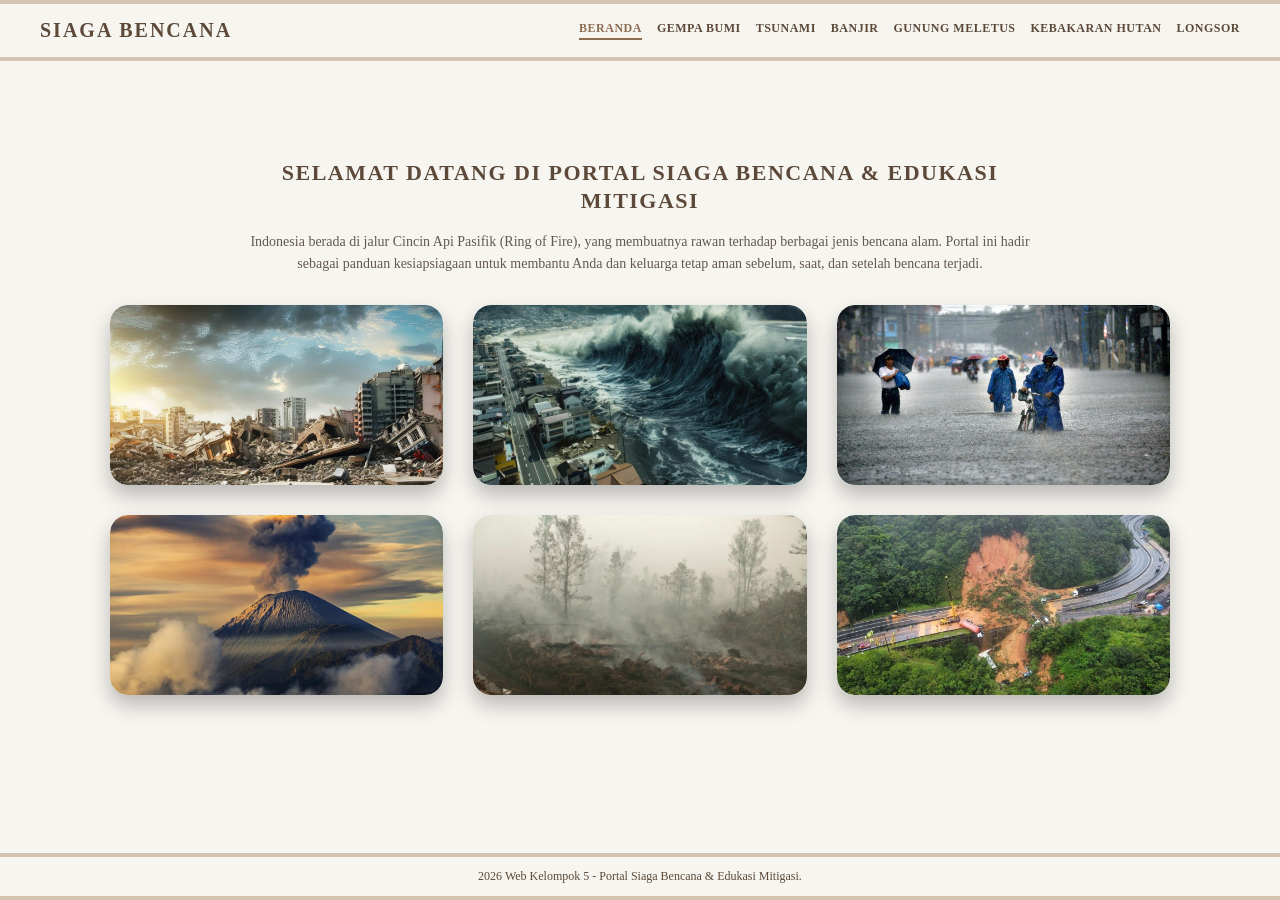
<file: index.html>
<!DOCTYPE html>
<html lang="id">
<head>
    <meta charset="UTF-8">
    <meta name="viewport" content="width=device-width, initial-scale=1.0">
    <title>Beranda - SIAGA BENCANA</title>
    <!-- Urutan stylesheet harus style1.css dulu, lalu responsif.css -->
    <link rel="stylesheet" href="css/style1.css">
    <link rel="stylesheet" href="css/responsif.css">
</head>
<body class="home-page">

    <!-- Header & Navigasi -->
    <header class="navbar">
        <div class="logo">
            <h1>SIAGA BENCANA</h1>
        </div>
        <!-- Tombol Hamburger untuk Layar HP/Tablet -->
        <button class="menu-toggle" aria-label="Buka Menu" onclick="toggleMenu()">&#9776;</button>
        
        <!-- Menu Navigasi (Wajib ada id="navMenu") -->
        <nav class="nav-links" id="navMenu">
            <a href="index.html" class="active">BERANDA</a>
            <a href="pages/gempa.html">GEMPA BUMI</a>
            <a href="pages/tsunami.html">TSUNAMI</a>
            <a href="pages/banjir.html">BANJIR</a>
            <a href="pages/gunung-meletus.html">GUNUNG MELETUS</a>
            <a href="pages/kebakaran.html">KEBAKARAN HUTAN</a>
            <a href="pages/longsor.html">LONGSOR</a>
        </nav>
    </header>

    <!-- Konten Utama Beranda -->
    <main class="home-container">
        <section class="hero-text">
            <h2>SELAMAT DATANG DI PORTAL SIAGA BENCANA & EDUKASI MITIGASI</h2>
            <p>Indonesia berada di jalur Cincin Api Pasifik (Ring of Fire), yang membuatnya rawan terhadap berbagai jenis bencana alam. Portal ini hadir sebagai panduan kesiapsiagaan untuk membantu Anda dan keluarga tetap aman sebelum, saat, dan setelah bencana terjadi.</p>
        </section>

        <!-- 6 Kartu Bencana -->
        <section class="disaster-grid">
            <div class="card">
                <a href="pages/gempa.html"><img src="Foto/bg gempa bumi.jpg" alt="Gempa Bumi"></a>
            </div>
            <div class="card">
                <a href="pages/tsunami.html"><img src="Foto/bg tsunami.jpg" alt="Tsunami"></a>
            </div>
            <div class="card">
                <a href="pages/banjir.html"><img src="Foto/bg banjir.jpg" alt="Banjir"></a>
            </div>
            <div class="card">
                <a href="pages/gunung-meletus.html"><img src="Foto/bg gunung meletus.jpg" alt="Gunung Meletus"></a>
            </div>
            <div class="card">
                <a href="pages/kebakaran.html"><img src="Foto/bg kebakaran hutan.jpg" alt="Kebakaran Hutan"></a>
            </div>
            <div class="card">
                <a href="pages/longsor.html"><img src="Foto/bg longsor.jpg" alt="Longsor"></a>
            </div>
        </section>
    </main>

    <!-- Footer Beranda -->
    <footer>
        <p>2026 Web Kelompok 5 - Portal Siaga Bencana & Edukasi Mitigasi.</p>
    </footer>

    <!-- Script JavaScript Hamburger Menu -->
    <script>
        function toggleMenu() {
            document.getElementById('navMenu').classList.toggle('show');
        }
    </script>
</body>
</html>
</file>
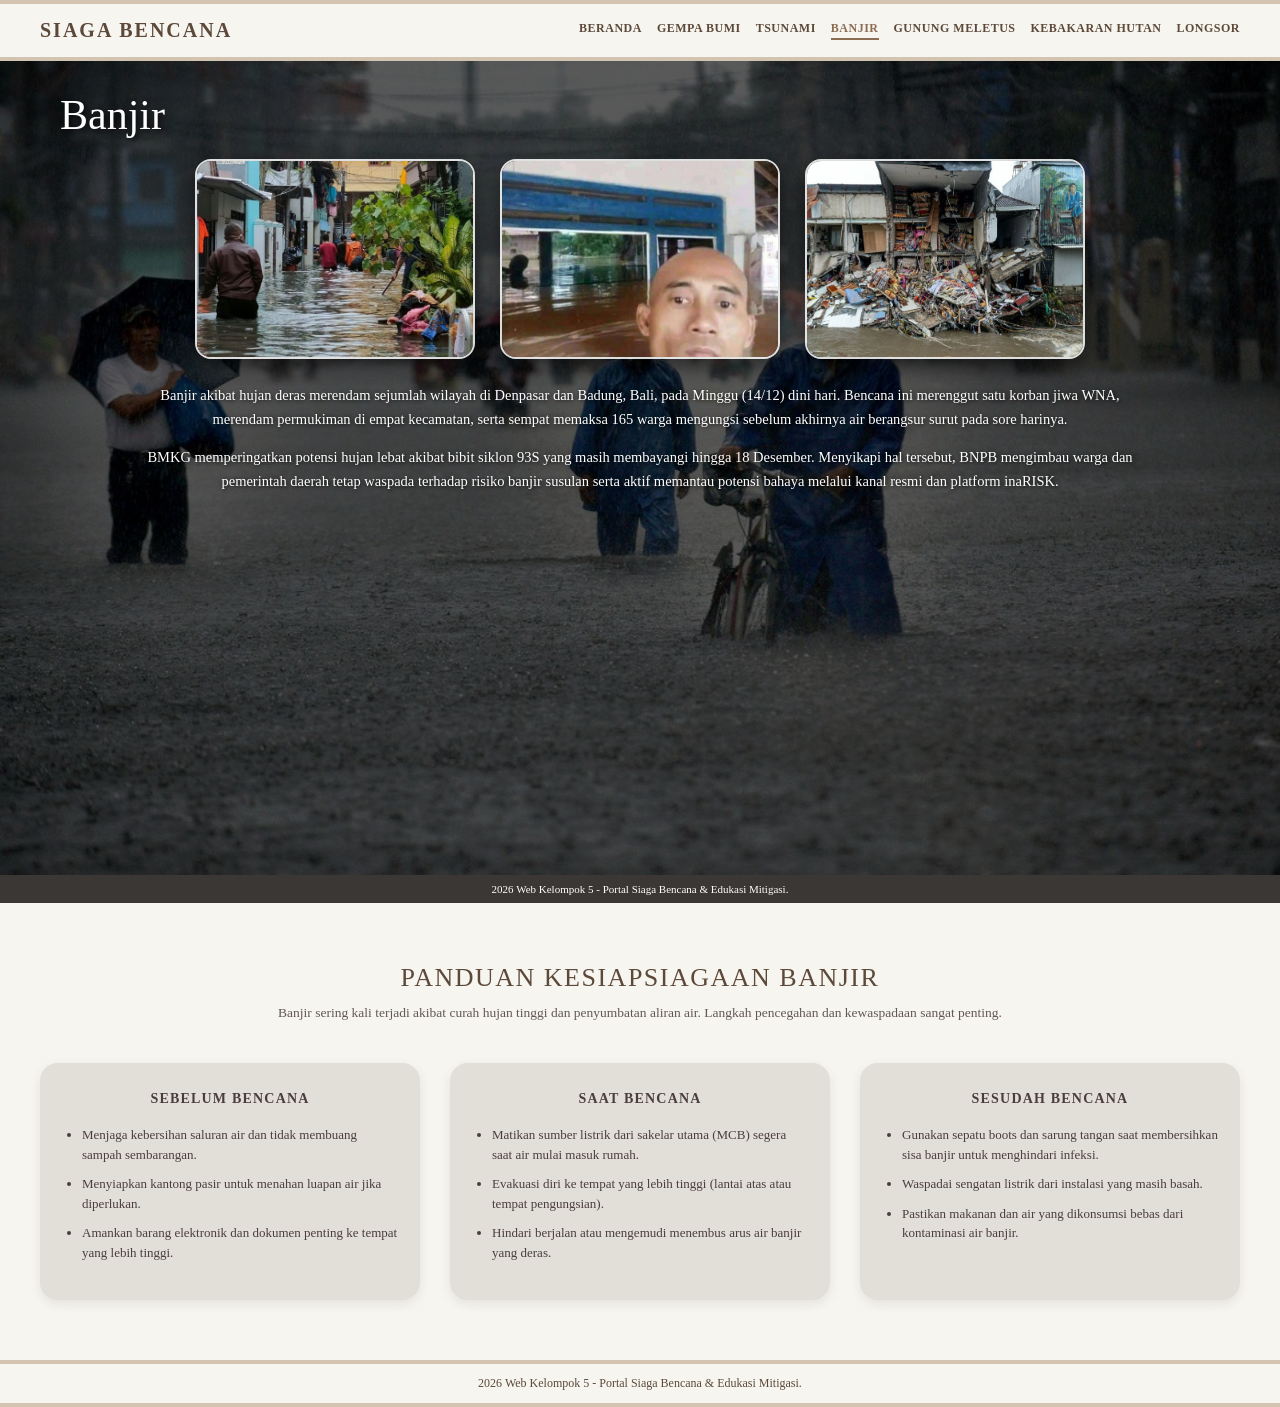
<file: pages/banjir.html>
<!DOCTYPE html>
<html lang="id">
<head>
    <meta charset="UTF-8">
    <meta name="viewport" content="width=device-width, initial-scale=1.0">
    <title>Banjir - SIAGA BENCANA</title>
    <link rel="stylesheet" href="../css/style1.css">
    <link rel="stylesheet" href="../css/responsif.css">
</head>
<body class="detail-page">

    <header class="navbar">
        <div class="logo">
            <h1>SIAGA BENCANA</h1>
        </div>
        <button class="menu-toggle" aria-label="Buka Menu" onclick="toggleMenu()">&#9776;</button>
        <nav class="nav-links" id="navMenu">
            <a href="../index.html">BERANDA</a>
            <a href="gempa.html">GEMPA BUMI</a>
            <a href="tsunami.html">TSUNAMI</a>
            <a href="banjir.html" class="active">BANJIR</a>
            <a href="gunung-meletus.html">GUNUNG MELETUS</a>
            <a href="kebakaran.html">KEBAKARAN HUTAN</a>
            <a href="longsor.html">LONGSOR</a>
        </nav>
    </header>

    <main>
        <!-- LAYAR 1: Hero Section (Background bg banjir.jpg) -->
        <section class="hero-section bg-banjir-hero">
            <div class="hero-content-wrapper">
                <h2 class="hero-title">Banjir</h2>

                <!-- Layout 3 Foto Berjejer di Atas -->
                <div class="triple-images-row">
                    <img src="../Foto/banjir 1.jpg" alt="Banjir 1">
                    <img src="../Foto/banjir 2.jpg" alt="Banjir 2">
                    <img src="../Foto/banjir 3.jpg" alt="Banjir 3">
                </div>

                <!-- Teks Artikel di Tengah Bawah -->
                <div class="article-text-center">
                    <p>Banjir akibat hujan deras merendam sejumlah wilayah di Denpasar dan Badung, Bali, pada Minggu (14/12) dini hari. Bencana ini merenggut satu korban jiwa WNA, merendam permukiman di empat kecamatan, serta sempat memaksa 165 warga mengungsi sebelum akhirnya air berangsur surut pada sore harinya.</p>
                    <p>BMKG memperingatkan potensi hujan lebat akibat bibit siklon 93S yang masih membayangi hingga 18 Desember. Menyikapi hal tersebut, BNPB mengimbau warga dan pemerintah daerah tetap waspada terhadap risiko banjir susulan serta aktif memantau potensi bahaya melalui kanal resmi dan platform inaRISK.</p>
                </div>
            </div>

            <div class="divider-bar">
                <p>2026 Web Kelompok 5 - Portal Siaga Bencana & Edukasi Mitigasi.</p>
            </div>
        </section>

        <!-- LAYAR 2: Panduan Mitigasi -->
        <section class="mitigation-section">
            <div class="container">
                <h2 class="section-title">PANDUAN KESIAPSIAGAAN BANJIR</h2>
                <p class="section-subtitle">Banjir sering kali terjadi akibat curah hujan tinggi dan penyumbatan aliran air. Langkah pencegahan dan kewaspadaan sangat penting.</p>

                <div class="mitigation-cards">
                    <article class="mitigation-card">
                        <h3>SEBELUM BENCANA</h3>
                        <ul>
                            <li>Menjaga kebersihan saluran air dan tidak membuang sampah sembarangan.</li>
                            <li>Menyiapkan kantong pasir untuk menahan luapan air jika diperlukan.</li>
                            <li>Amankan barang elektronik dan dokumen penting ke tempat yang lebih tinggi.</li>
                        </ul>
                    </article>
                    <article class="mitigation-card">
                        <h3>SAAT BENCANA</h3>
                        <ul>
                            <li>Matikan sumber listrik dari sakelar utama (MCB) segera saat air mulai masuk rumah.</li>
                            <li>Evakuasi diri ke tempat yang lebih tinggi (lantai atas atau tempat pengungsian).</li>
                            <li>Hindari berjalan atau mengemudi menembus arus air banjir yang deras.</li>
                        </ul>
                    </article>
                    <article class="mitigation-card">
                        <h3>SESUDAH BENCANA</h3>
                        <ul>
                            <li>Gunakan sepatu boots dan sarung tangan saat membersihkan sisa banjir untuk menghindari infeksi.</li>
                            <li>Waspadai sengatan listrik dari instalasi yang masih basah.</li>
                            <li>Pastikan makanan dan air yang dikonsumsi bebas dari kontaminasi air banjir.</li>
                        </ul>
                    </article>
                </div>
            </div>
        </section>
    </main>

    <footer>
        <p>2026 Web Kelompok 5 - Portal Siaga Bencana & Edukasi Mitigasi.</p>
    </footer>

    <script>
        function toggleMenu() {
            document.getElementById('navMenu').classList.toggle('show');
        }
    </script>
</body>
</html>
</file>
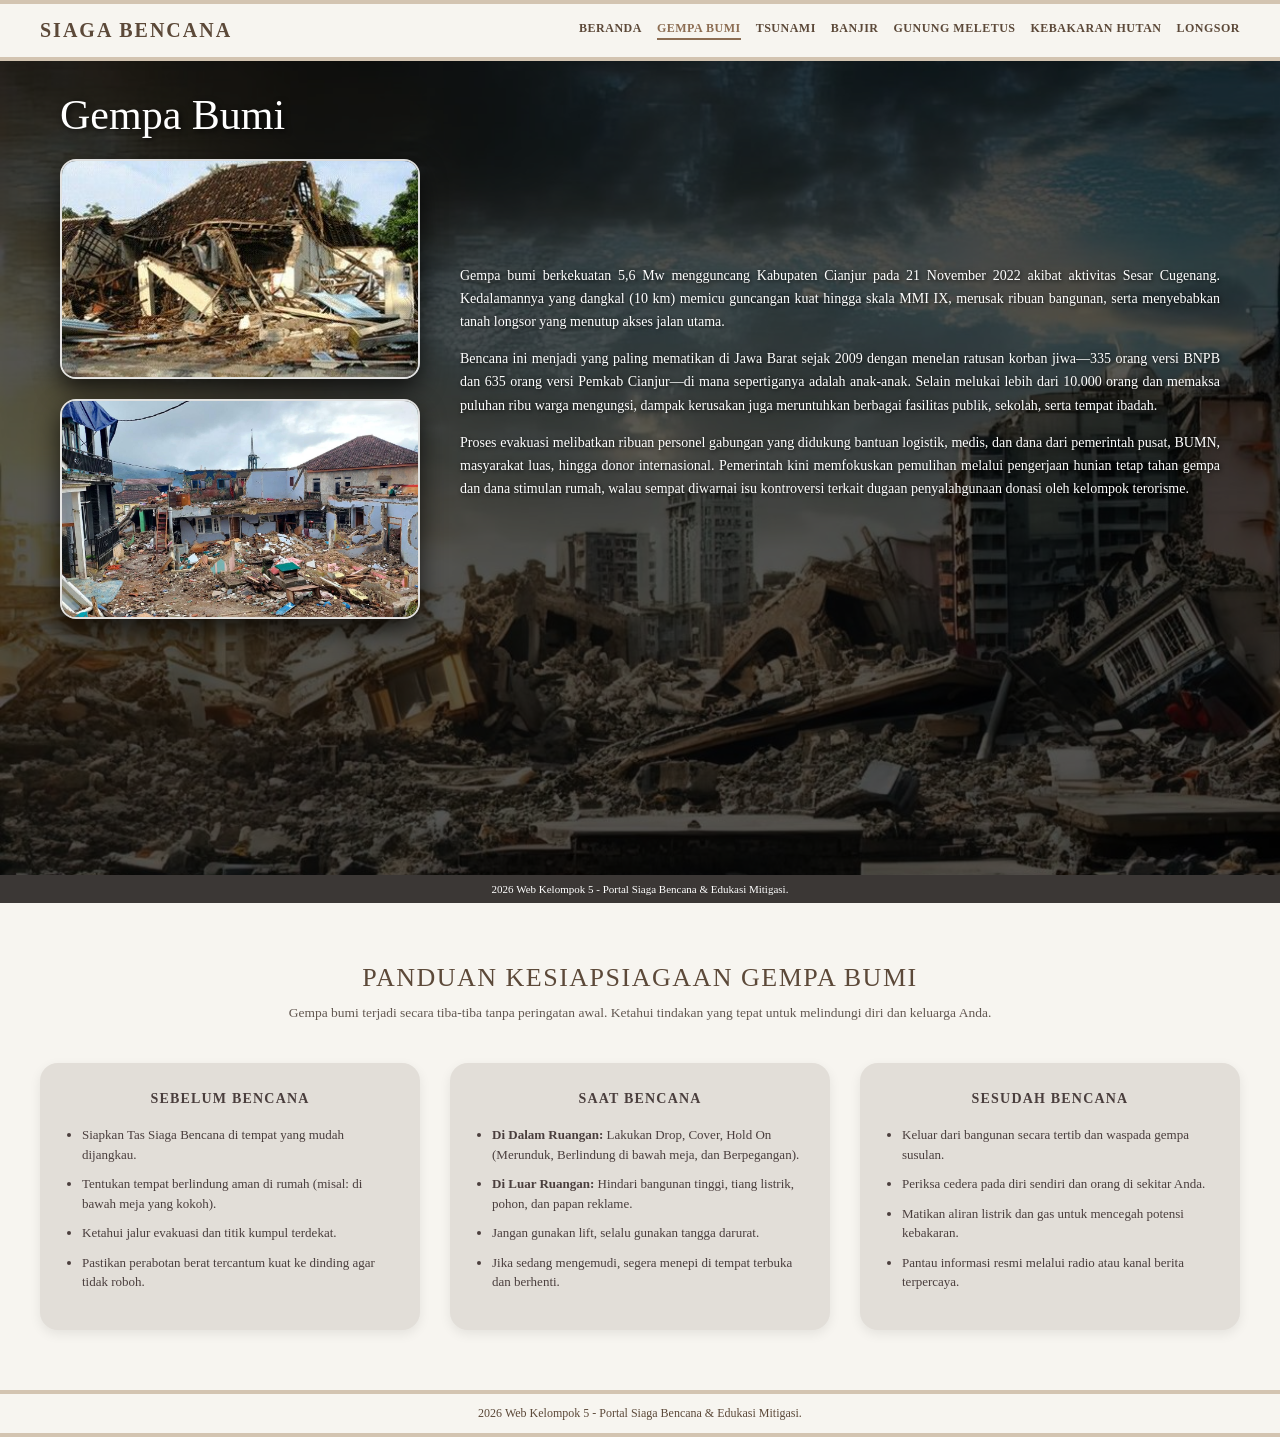
<file: pages/gempa.html>
<!DOCTYPE html>
<html lang="id">
<head>
    <meta charset="UTF-8">
    <meta name="viewport" content="width=device-width, initial-scale=1.0">
    <title>Gempa Bumi - SIAGA BENCANA</title>
    <link rel="stylesheet" href="../css/style1.css">
    <link rel="stylesheet" href="../css/responsif.css">
</head>
<body class="detail-page">

    <!-- Header & Navbar -->
    <header class="navbar">
        <div class="logo">
            <h1>SIAGA BENCANA</h1>
        </div>
        <button class="menu-toggle" aria-label="Buka Menu" onclick="toggleMenu()">&#9776;</button>
        <nav class="nav-links" id="navMenu">
            <a href="../index.html">BERANDA</a>
            <a href="gempa.html" class="active">GEMPA BUMI</a>
            <a href="tsunami.html">TSUNAMI</a>
            <a href="banjir.html">BANJIR</a>
            <a href="gunung-meletus.html">GUNUNG MELETUS</a>
            <a href="kebakaran.html">KEBAKARAN HUTAN</a>
            <a href="longsor.html">LONGSOR</a>
        </nav>
    </header>

    <main>
        <!-- LAYAR 1: Background Utama (Gambar 1: bg gempa bumi.jpg) -->
        <section class="hero-section bg-gempa-hero">
            <div class="hero-content-wrapper">
                
                <!-- Judul Halaman -->
                <h2 class="hero-title">Gempa Bumi</h2>

                <!-- Layout Konten (Foto Kiri + Teks Kanan) -->
                <div class="hero-grid">
                    
                    <!-- Foto Di Dalam Background (Gambar 2: gempa 1.jpg & Gambar 3: gempa 2.jpg) -->
                    <div class="side-images">
                        <img src="../Foto/gempa 1.jpg" alt="Gempa Cianjur 1">
                        <img src="../Foto/gempa 2.jpg" alt="Gempa Cianjur 2">
                    </div>

                    <!-- Teks Artikel Studi Kasus -->
                    <div class="article-text">
                        <p>Gempa bumi berkekuatan 5,6 Mw mengguncang Kabupaten Cianjur pada 21 November 2022 akibat aktivitas Sesar Cugenang. Kedalamannya yang dangkal (10 km) memicu guncangan kuat hingga skala MMI IX, merusak ribuan bangunan, serta menyebabkan tanah longsor yang menutup akses jalan utama.</p>
                        <p>Bencana ini menjadi yang paling mematikan di Jawa Barat sejak 2009 dengan menelan ratusan korban jiwa—335 orang versi BNPB dan 635 orang versi Pemkab Cianjur—di mana sepertiganya adalah anak-anak. Selain melukai lebih dari 10.000 orang dan memaksa puluhan ribu warga mengungsi, dampak kerusakan juga meruntuhkan berbagai fasilitas publik, sekolah, serta tempat ibadah.</p>
                        <p>Proses evakuasi melibatkan ribuan personel gabungan yang didukung bantuan logistik, medis, dan dana dari pemerintah pusat, BUMN, masyarakat luas, hingga donor internasional. Pemerintah kini memfokuskan pemulihan melalui pengerjaan hunian tetap tahan gempa dan dana stimulan rumah, walau sempat diwarnai isu kontroversi terkait dugaan penyalahgunaan donasi oleh kelompok terorisme.</p>
                    </div>

                </div>
            </div>

            <!-- Footer Bar Gelap Pemisah Layar 1 dan Layar 2 -->
            <div class="divider-bar">
                <p>2026 Web Kelompok 5 - Portal Siaga Bencana & Edukasi Mitigasi.</p>
            </div>
        </section>

        <!-- LAYAR 2: Panduan Mitigasi (Muncul Saat Di-scroll ke Bawah) -->
        <section class="mitigation-section">
            <div class="container">
                <h2 class="section-title">PANDUAN KESIAPSIAGAAN GEMPA BUMI</h2>
                <p class="section-subtitle">Gempa bumi terjadi secara tiba-tiba tanpa peringatan awal. Ketahui tindakan yang tepat untuk melindungi diri dan keluarga Anda.</p>
                
                <div class="mitigation-cards">
                    <article class="mitigation-card">
                        <h3>SEBELUM BENCANA</h3>
                        <ul>
                            <li>Siapkan Tas Siaga Bencana di tempat yang mudah dijangkau.</li>
                            <li>Tentukan tempat berlindung aman di rumah (misal: di bawah meja yang kokoh).</li>
                            <li>Ketahui jalur evakuasi dan titik kumpul terdekat.</li>
                            <li>Pastikan perabotan berat tercantum kuat ke dinding agar tidak roboh.</li>
                        </ul>
                    </article>

                    <article class="mitigation-card">
                        <h3>SAAT BENCANA</h3>
                        <ul>
                            <li><strong>Di Dalam Ruangan:</strong> Lakukan Drop, Cover, Hold On (Merunduk, Berlindung di bawah meja, dan Berpegangan).</li>
                            <li><strong>Di Luar Ruangan:</strong> Hindari bangunan tinggi, tiang listrik, pohon, dan papan reklame.</li>
                            <li>Jangan gunakan lift, selalu gunakan tangga darurat.</li>
                            <li>Jika sedang mengemudi, segera menepi di tempat terbuka dan berhenti.</li>
                        </ul>
                    </article>

                    <article class="mitigation-card">
                        <h3>SESUDAH BENCANA</h3>
                        <ul>
                            <li>Keluar dari bangunan secara tertib dan waspada gempa susulan.</li>
                            <li>Periksa cedera pada diri sendiri dan orang di sekitar Anda.</li>
                            <li>Matikan aliran listrik dan gas untuk mencegah potensi kebakaran.</li>
                            <li>Pantau informasi resmi melalui radio atau kanal berita terpercaya.</li>
                        </ul>
                    </article>
                </div>
            </div>
        </section>
    </main>

    <!-- Footer Utama -->
    <footer>
        <p>2026 Web Kelompok 5 - Portal Siaga Bencana & Edukasi Mitigasi.</p>
    </footer>

    <script>
        function toggleMenu() {
            document.getElementById('navMenu').classList.toggle('show');
        }
    </script>
</body>
</html>
</file>
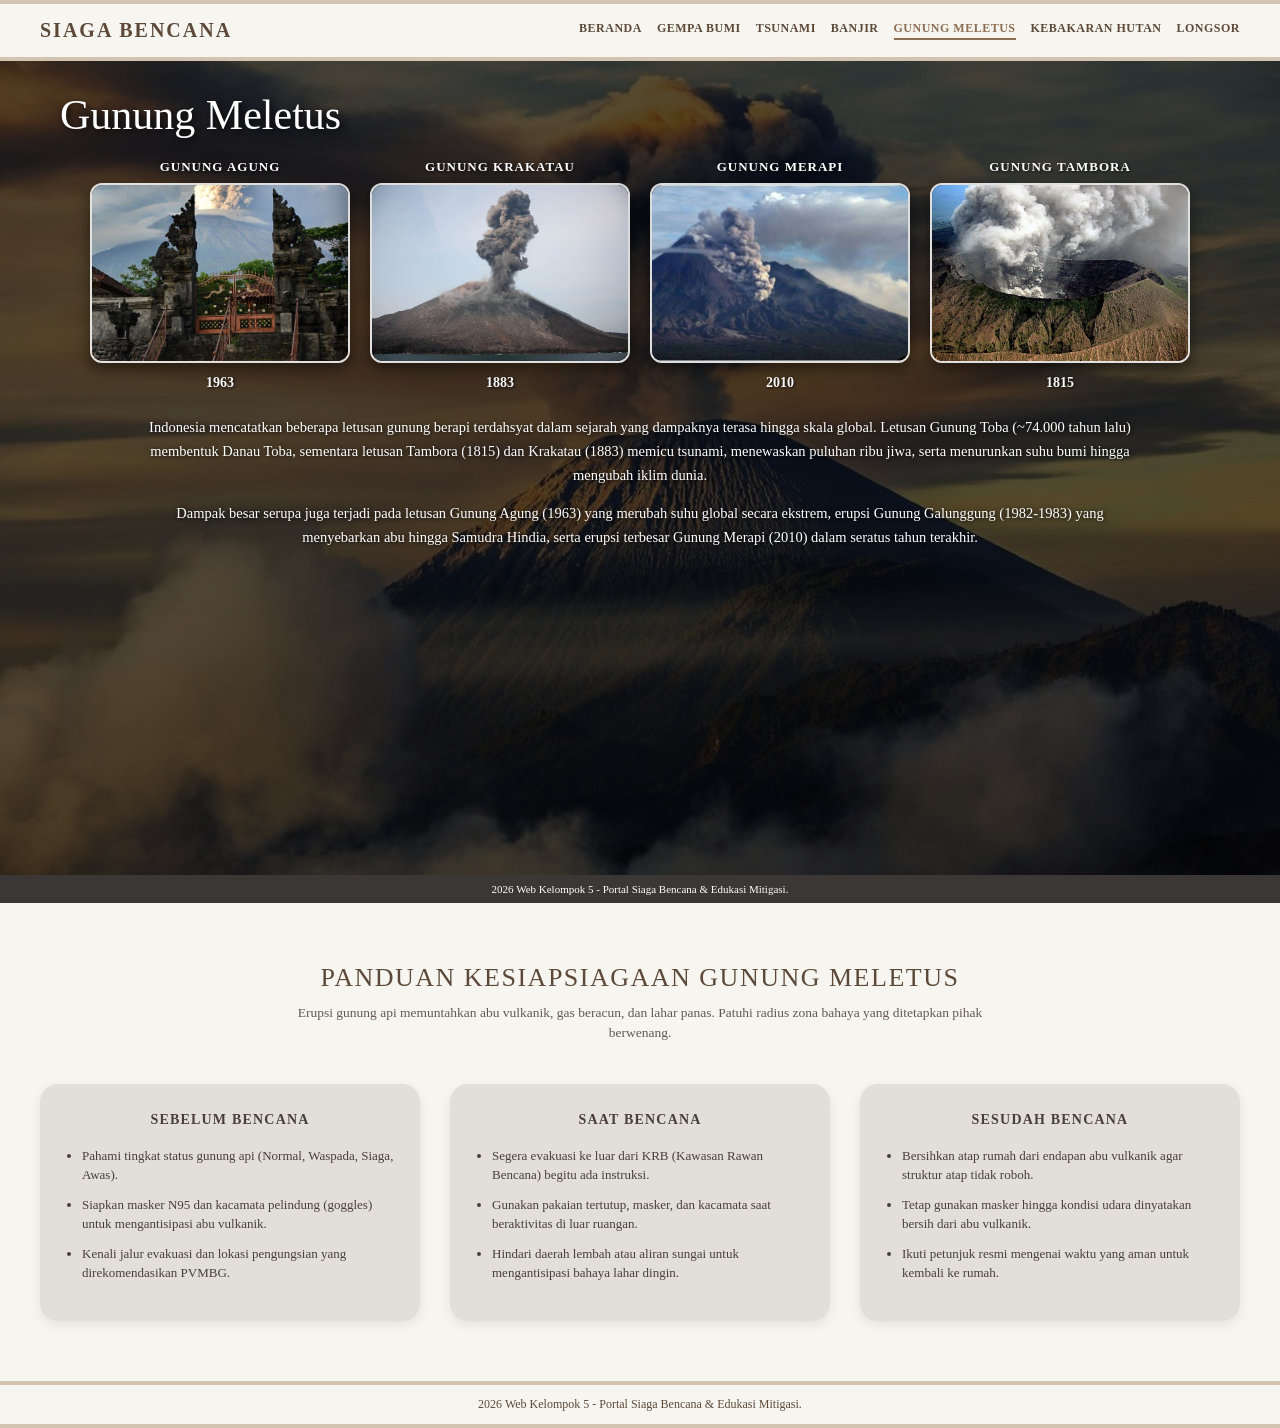
<file: pages/gunung-meletus.html>
<!DOCTYPE html>
<html lang="id">
<head>
    <meta charset="UTF-8">
    <meta name="viewport" content="width=device-width, initial-scale=1.0">
    <title>Gunung Meletus - SIAGA BENCANA</title>
    <link rel="stylesheet" href="../css/style1.css">
    <link rel="stylesheet" href="../css/responsif.css">
</head>
<body class="detail-page">

    <header class="navbar">
        <div class="logo">
            <h1>SIAGA BENCANA</h1>
        </div>
        <button class="menu-toggle" aria-label="Buka Menu" onclick="toggleMenu()">&#9776;</button>
        <nav class="nav-links" id="navMenu">
            <a href="../index.html">BERANDA</a>
            <a href="gempa.html">GEMPA BUMI</a>
            <a href="tsunami.html">TSUNAMI</a>
            <a href="banjir.html">BANJIR</a>
            <a href="gunung-meletus.html" class="active">GUNUNG MELETUS</a>
            <a href="kebakaran.html">KEBAKARAN HUTAN</a>
            <a href="longsor.html">LONGSOR</a>
        </nav>
    </header>

    <main>
        <!-- LAYAR 1: Hero Section (Background bg gunung meletus.jpg) -->
        <section class="hero-section bg-gunung-hero">
            <div class="hero-content-wrapper">
                <h2 class="hero-title">Gunung Meletus</h2>

                <!-- Grid 4 Gunung Berapi -->
                <div class="volcano-grid">
                    <div class="volcano-item">
                        <h4>GUNUNG AGUNG</h4>
                        <img src="../Foto/gunung agung.jpg" alt="Gunung Agung">
                        <span>1963</span>
                    </div>
                    <div class="volcano-item">
                        <h4>GUNUNG KRAKATAU</h4>
                        <img src="../Foto/gunung krakatau.jpg" alt="Gunung Krakatau">
                        <span>1883</span>
                    </div>
                    <div class="volcano-item">
                        <h4>GUNUNG MERAPI</h4>
                        <img src="../Foto/gunung merapi.jpg" alt="Gunung Merapi">
                        <span>2010</span>
                    </div>
                    <div class="volcano-item">
                        <h4>GUNUNG TAMBORA</h4>
                        <img src="../Foto/gunung tambora.jpg" alt="Gunung Tambora">
                        <span>1815</span>
                    </div>
                </div>

                <!-- Teks Artikel di Bawah Grid -->
                <div class="article-text-center">
                    <p>Indonesia mencatatkan beberapa letusan gunung berapi terdahsyat dalam sejarah yang dampaknya terasa hingga skala global. Letusan Gunung Toba (~74.000 tahun lalu) membentuk Danau Toba, sementara letusan Tambora (1815) dan Krakatau (1883) memicu tsunami, menewaskan puluhan ribu jiwa, serta menurunkan suhu bumi hingga mengubah iklim dunia.</p>
                    <p>Dampak besar serupa juga terjadi pada letusan Gunung Agung (1963) yang merubah suhu global secara ekstrem, erupsi Gunung Galunggung (1982-1983) yang menyebarkan abu hingga Samudra Hindia, serta erupsi terbesar Gunung Merapi (2010) dalam seratus tahun terakhir.</p>
                </div>
            </div>

            <div class="divider-bar">
                <p>2026 Web Kelompok 5 - Portal Siaga Bencana & Edukasi Mitigasi.</p>
            </div>
        </section>

        <!-- LAYAR 2: Panduan Mitigasi -->
        <section class="mitigation-section">
            <div class="container">
                <h2 class="section-title">PANDUAN KESIAPSIAGAAN GUNUNG MELETUS</h2>
                <p class="section-subtitle">Erupsi gunung api memuntahkan abu vulkanik, gas beracun, dan lahar panas. Patuhi radius zona bahaya yang ditetapkan pihak berwenang.</p>

                <div class="mitigation-cards">
                    <article class="mitigation-card">
                        <h3>SEBELUM BENCANA</h3>
                        <ul>
                            <li>Pahami tingkat status gunung api (Normal, Waspada, Siaga, Awas).</li>
                            <li>Siapkan masker N95 dan kacamata pelindung (goggles) untuk mengantisipasi abu vulkanik.</li>
                            <li>Kenali jalur evakuasi dan lokasi pengungsian yang direkomendasikan PVMBG.</li>
                        </ul>
                    </article>
                    <article class="mitigation-card">
                        <h3>SAAT BENCANA</h3>
                        <ul>
                            <li>Segera evakuasi ke luar dari KRB (Kawasan Rawan Bencana) begitu ada instruksi.</li>
                            <li>Gunakan pakaian tertutup, masker, dan kacamata saat beraktivitas di luar ruangan.</li>
                            <li>Hindari daerah lembah atau aliran sungai untuk mengantisipasi bahaya lahar dingin.</li>
                        </ul>
                    </article>
                    <article class="mitigation-card">
                        <h3>SESUDAH BENCANA</h3>
                        <ul>
                            <li>Bersihkan atap rumah dari endapan abu vulkanik agar struktur atap tidak roboh.</li>
                            <li>Tetap gunakan masker hingga kondisi udara dinyatakan bersih dari abu vulkanik.</li>
                            <li>Ikuti petunjuk resmi mengenai waktu yang aman untuk kembali ke rumah.</li>
                        </ul>
                    </article>
                </div>
            </div>
        </section>
    </main>

    <footer>
        <p>2026 Web Kelompok 5 - Portal Siaga Bencana & Edukasi Mitigasi.</p>
    </footer>

    <script>
        function toggleMenu() {
            document.getElementById('navMenu').classList.toggle('show');
        }
    </script>
</body>
</html>
</file>
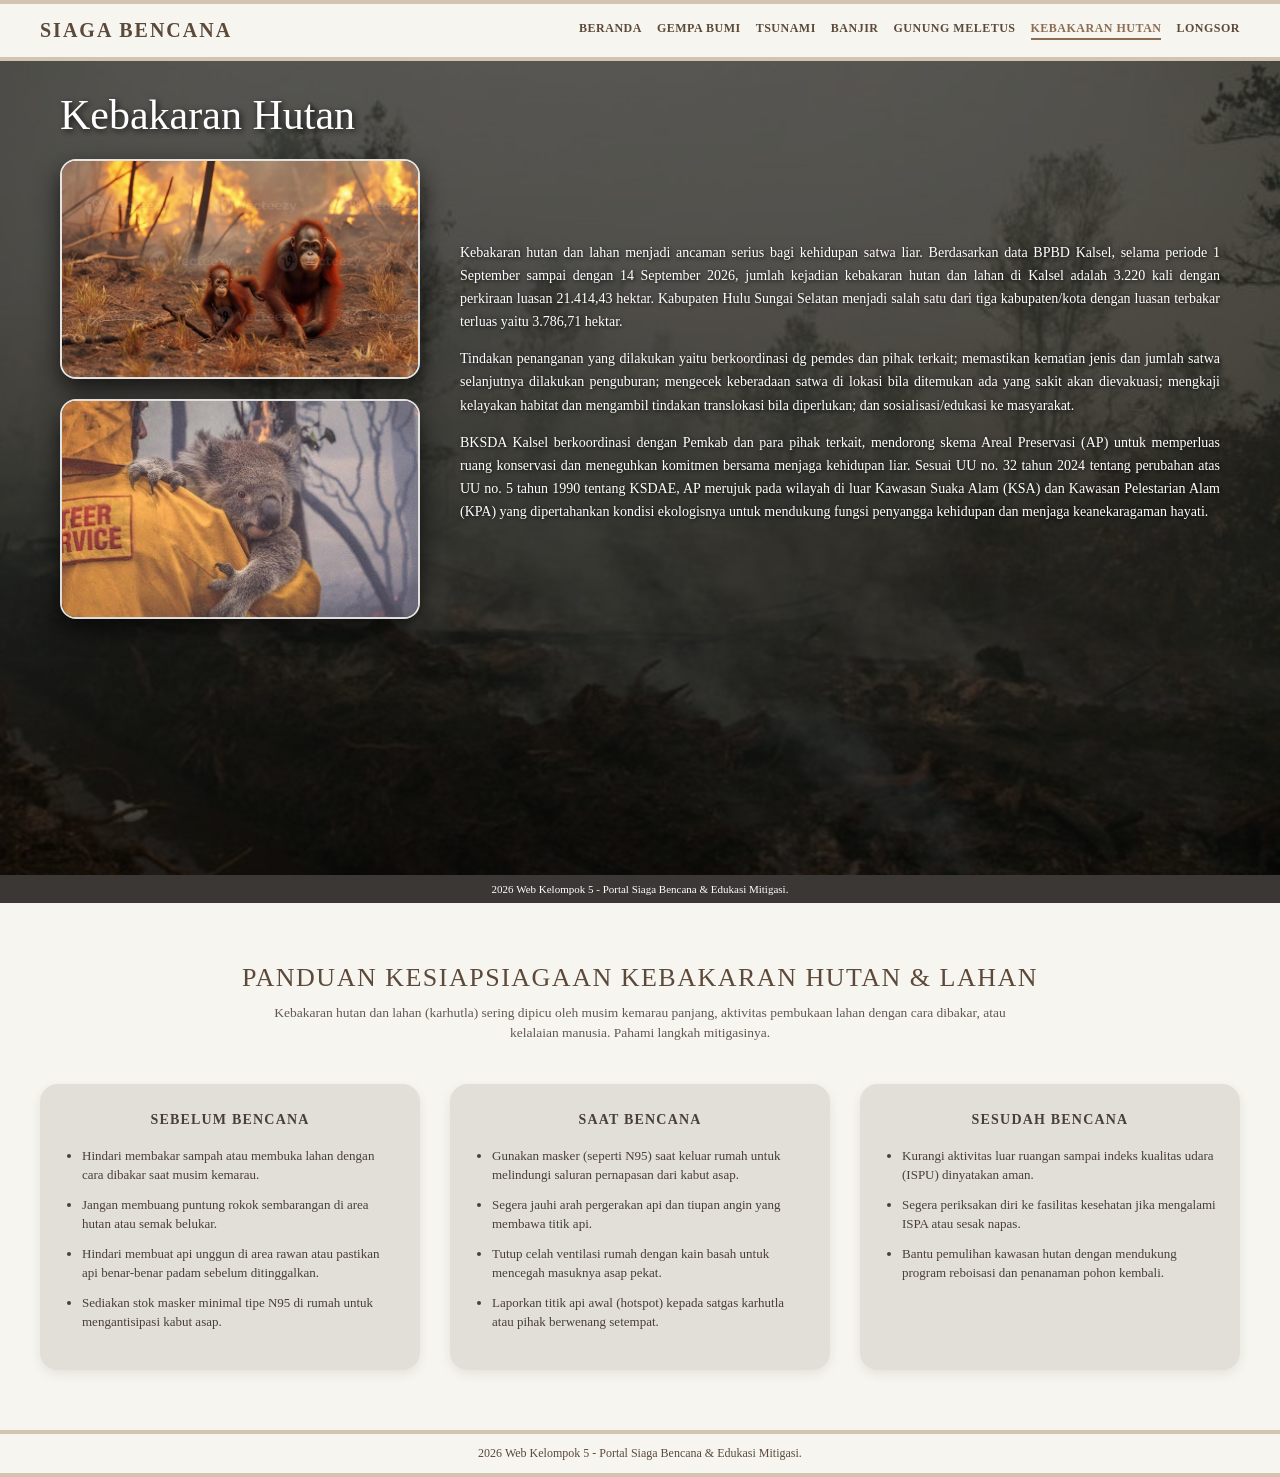
<file: pages/kebakaran.html>
<!DOCTYPE html>
<html lang="id">
<head>
    <meta charset="UTF-8">
    <meta name="viewport" content="width=device-width, initial-scale=1.0">
    <title>Kebakaran Hutan - SIAGA BENCANA</title>
    <link rel="stylesheet" href="../css/style1.css">
    <link rel="stylesheet" href="../css/responsif.css">
</head>
<body class="detail-page">

    <header class="navbar">
        <div class="logo">
            <h1>SIAGA BENCANA</h1>
        </div>
        <button class="menu-toggle" aria-label="Buka Menu" onclick="toggleMenu()">&#9776;</button>
        <nav class="nav-links" id="navMenu">
            <a href="../index.html">BERANDA</a>
            <a href="gempa.html">GEMPA BUMI</a>
            <a href="tsunami.html">TSUNAMI</a>
            <a href="banjir.html">BANJIR</a>
            <a href="gunung-meletus.html">GUNUNG MELETUS</a>
            <a href="kebakaran.html" class="active">KEBAKARAN HUTAN</a>
            <a href="longsor.html">LONGSOR</a>
        </nav>
    </header>

    <main>
        <!-- LAYAR 1: Hero Section (Background bg kebakaran hutan.jpg) -->
        <section class="hero-section bg-kebakaran-hero">
            <div class="hero-content-wrapper">
                <h2 class="hero-title">Kebakaran Hutan</h2>

                <div class="hero-grid">
                    <!-- 2 Foto di Kiri -->
                    <div class="side-images">
                        <img src="../Foto/kebakaran hutan 1.jpg" alt="Kebakaran Hutan Satwa">
                        <img src="../Foto/kebakaran hutan 2.jpg" alt="Petugas Kebakaran Hutan">
                    </div>

                    <!-- Teks Artikel di Kanan -->
                    <div class="article-text">
                        <p>Kebakaran hutan dan lahan menjadi ancaman serius bagi kehidupan satwa liar. Berdasarkan data BPBD Kalsel, selama periode 1 September sampai dengan 14 September 2026, jumlah kejadian kebakaran hutan dan lahan di Kalsel adalah 3.220 kali dengan perkiraan luasan 21.414,43 hektar. Kabupaten Hulu Sungai Selatan menjadi salah satu dari tiga kabupaten/kota dengan luasan terbakar terluas yaitu 3.786,71 hektar.</p>
                        <p>Tindakan penanganan yang dilakukan yaitu berkoordinasi dg pemdes dan pihak terkait; memastikan kematian jenis dan jumlah satwa selanjutnya dilakukan penguburan; mengecek keberadaan satwa di lokasi bila ditemukan ada yang sakit akan dievakuasi; mengkaji kelayakan habitat dan mengambil tindakan translokasi bila diperlukan; dan sosialisasi/edukasi ke masyarakat.</p>
                        <p>BKSDA Kalsel berkoordinasi dengan Pemkab dan para pihak terkait, mendorong skema Areal Preservasi (AP) untuk memperluas ruang konservasi dan meneguhkan komitmen bersama menjaga kehidupan liar. Sesuai UU no. 32 tahun 2024 tentang perubahan atas UU no. 5 tahun 1990 tentang KSDAE, AP merujuk pada wilayah di luar Kawasan Suaka Alam (KSA) dan Kawasan Pelestarian Alam (KPA) yang dipertahankan kondisi ekologisnya untuk mendukung fungsi penyangga kehidupan dan menjaga keanekaragaman hayati.</p>
                    </div>
                </div>
            </div>

            <div class="divider-bar">
                <p>2026 Web Kelompok 5 - Portal Siaga Bencana & Edukasi Mitigasi.</p>
            </div>
        </section>

        <!-- LAYAR 2: Panduan Mitigasi -->
        <section class="mitigation-section">
            <div class="container">
                <h2 class="section-title">PANDUAN KESIAPSIAGAAN KEBAKARAN HUTAN & LAHAN</h2>
                <p class="section-subtitle">Kebakaran hutan dan lahan (karhutla) sering dipicu oleh musim kemarau panjang, aktivitas pembukaan lahan dengan cara dibakar, atau kelalaian manusia. Pahami langkah mitigasinya.</p>

                <div class="mitigation-cards">
                    <article class="mitigation-card">
                        <h3>SEBELUM BENCANA</h3>
                        <ul>
                            <li>Hindari membakar sampah atau membuka lahan dengan cara dibakar saat musim kemarau.</li>
                            <li>Jangan membuang puntung rokok sembarangan di area hutan atau semak belukar.</li>
                            <li>Hindari membuat api unggun di area rawan atau pastikan api benar-benar padam sebelum ditinggalkan.</li>
                            <li>Sediakan stok masker minimal tipe N95 di rumah untuk mengantisipasi kabut asap.</li>
                        </ul>
                    </article>
                    <article class="mitigation-card">
                        <h3>SAAT BENCANA</h3>
                        <ul>
                            <li>Gunakan masker (seperti N95) saat keluar rumah untuk melindungi saluran pernapasan dari kabut asap.</li>
                            <li>Segera jauhi arah pergerakan api dan tiupan angin yang membawa titik api.</li>
                            <li>Tutup celah ventilasi rumah dengan kain basah untuk mencegah masuknya asap pekat.</li>
                            <li>Laporkan titik api awal (hotspot) kepada satgas karhutla atau pihak berwenang setempat.</li>
                        </ul>
                    </article>
                    <article class="mitigation-card">
                        <h3>SESUDAH BENCANA</h3>
                        <ul>
                            <li>Kurangi aktivitas luar ruangan sampai indeks kualitas udara (ISPU) dinyatakan aman.</li>
                            <li>Segera periksakan diri ke fasilitas kesehatan jika mengalami ISPA atau sesak napas.</li>
                            <li>Bantu pemulihan kawasan hutan dengan mendukung program reboisasi dan penanaman pohon kembali.</li>
                        </ul>
                    </article>
                </div>
            </div>
        </section>
    </main>

    <footer>
        <p>2026 Web Kelompok 5 - Portal Siaga Bencana & Edukasi Mitigasi.</p>
    </footer>

    <script>
        function toggleMenu() {
            document.getElementById('navMenu').classList.toggle('show');
        }
    </script>
</body>
</html>
</file>
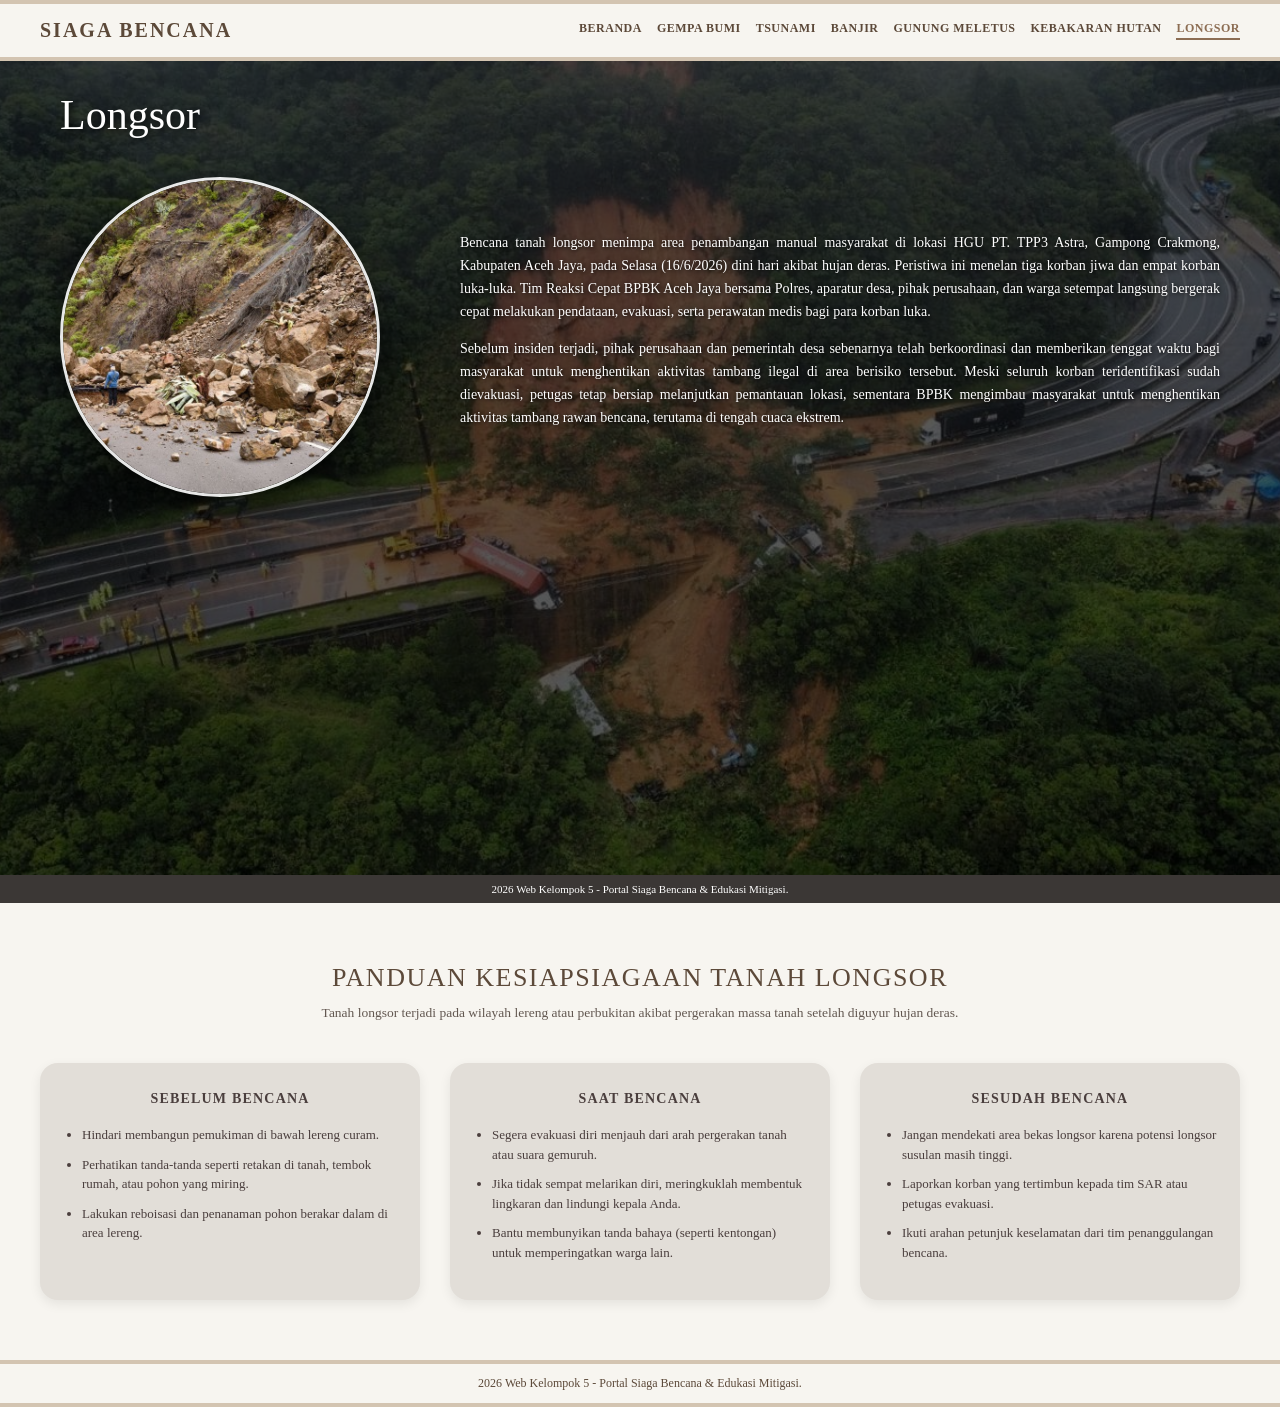
<file: pages/longsor.html>
<!DOCTYPE html>
<html lang="id">

<head>
    <meta charset="UTF-8">
    <meta name="viewport" content="width=device-width, initial-scale=1.0">
    <title>Longsor - SIAGA BENCANA</title>
    <link rel="stylesheet" href="../css/style1.css">
    <link rel="stylesheet" href="../css/responsif.css">
</head>

<body class="detail-page">

    <header class="navbar">
        <div class="logo">
            <h1>SIAGA BENCANA</h1>
        </div>
        <button class="menu-toggle" aria-label="Buka Menu" onclick="toggleMenu()">&#9776;</button>
        <nav class="nav-links" id="navMenu">
            <a href="../index.html">BERANDA</a>
            <a href="gempa.html">GEMPA BUMI</a>
            <a href="tsunami.html">TSUNAMI</a>
            <a href="banjir.html">BANJIR</a>
            <a href="gunung-meletus.html">GUNUNG MELETUS</a>
            <a href="kebakaran.html">KEBAKARAN HUTAN</a>
            <a href="longsor.html" class="active">LONGSOR</a>
        </nav>
    </header>

    <main>
        <!-- LAYAR 1: Hero Section (Background bg longsor.jpg) -->
        <section class="hero-section bg-longsor-hero">
            <div class="hero-content-wrapper">
                <h2 class="hero-title">Longsor</h2>
                <br>
                <div class="hero-grid">
                    <!-- Foto Lingkaran di Kanan -->
                    <div class="single-image-circle">
                        <img src="../Foto/longsor 1.jpg" alt="Bencana Tanah Longsor">
                    </div>
                    <br>
                    <!-- Teks Artikel di Kiri -->
                    <div class="article-text">
                        <p>Bencana tanah longsor menimpa area penambangan manual masyarakat di lokasi HGU PT. TPP3 Astra, Gampong Crakmong, Kabupaten Aceh Jaya, pada Selasa (16/6/2026) dini hari akibat hujan deras. Peristiwa ini menelan tiga korban jiwa dan empat korban luka-luka. Tim Reaksi Cepat BPBK Aceh Jaya bersama Polres, aparatur desa, pihak perusahaan, dan warga setempat langsung bergerak cepat melakukan pendataan, evakuasi, serta perawatan medis bagi para korban luka.</p>
                        <p>Sebelum insiden terjadi, pihak perusahaan dan pemerintah desa sebenarnya telah berkoordinasi dan memberikan tenggat waktu bagi masyarakat untuk menghentikan aktivitas tambang ilegal di area berisiko tersebut. Meski seluruh korban teridentifikasi sudah dievakuasi, petugas tetap bersiap melanjutkan pemantauan lokasi, sementara BPBK mengimbau masyarakat untuk menghentikan aktivitas tambang rawan bencana, terutama di tengah cuaca ekstrem.</p>
                    </div>
                </div>
            </div>

            <div class="divider-bar">
                <p>2026 Web Kelompok 5 - Portal Siaga Bencana & Edukasi Mitigasi.</p>
            </div>
        </section>

        <!-- LAYAR 2: Panduan Mitigasi -->
        <section class="mitigation-section">
            <div class="container">
                <h2 class="section-title">PANDUAN KESIAPSIAGAAN TANAH LONGSOR</h2>
                <p class="section-subtitle">Tanah longsor terjadi pada wilayah lereng atau perbukitan akibat pergerakan
                    massa tanah setelah diguyur hujan deras.</p>

                <div class="mitigation-cards">
                    <article class="mitigation-card">
                        <h3>SEBELUM BENCANA</h3>
                        <ul>
                            <li>Hindari membangun pemukiman di bawah lereng curam.</li>
                            <li>Perhatikan tanda-tanda seperti retakan di tanah, tembok rumah, atau pohon yang miring.
                            </li>
                            <li>Lakukan reboisasi dan penanaman pohon berakar dalam di area lereng.</li>
                        </ul>
                    </article>
                    <article class="mitigation-card">
                        <h3>SAAT BENCANA</h3>
                        <ul>
                            <li>Segera evakuasi diri menjauh dari arah pergerakan tanah atau suara gemuruh.</li>
                            <li>Jika tidak sempat melarikan diri, meringkuklah membentuk lingkaran dan lindungi kepala
                                Anda.</li>
                            <li>Bantu membunyikan tanda bahaya (seperti kentongan) untuk memperingatkan warga lain.</li>
                        </ul>
                    </article>
                    <article class="mitigation-card">
                        <h3>SESUDAH BENCANA</h3>
                        <ul>
                            <li>Jangan mendekati area bekas longsor karena potensi longsor susulan masih tinggi.</li>
                            <li>Laporkan korban yang tertimbun kepada tim SAR atau petugas evakuasi.</li>
                            <li>Ikuti arahan petunjuk keselamatan dari tim penanggulangan bencana.</li>
                        </ul>
                    </article>
                </div>
            </div>
        </section>
    </main>

    <footer>
        <p>2026 Web Kelompok 5 - Portal Siaga Bencana & Edukasi Mitigasi.</p>
    </footer>

    <script>
        function toggleMenu() {
            document.getElementById('navMenu').classList.toggle('show');
        }
    </script>
</body>

</html>
</file>
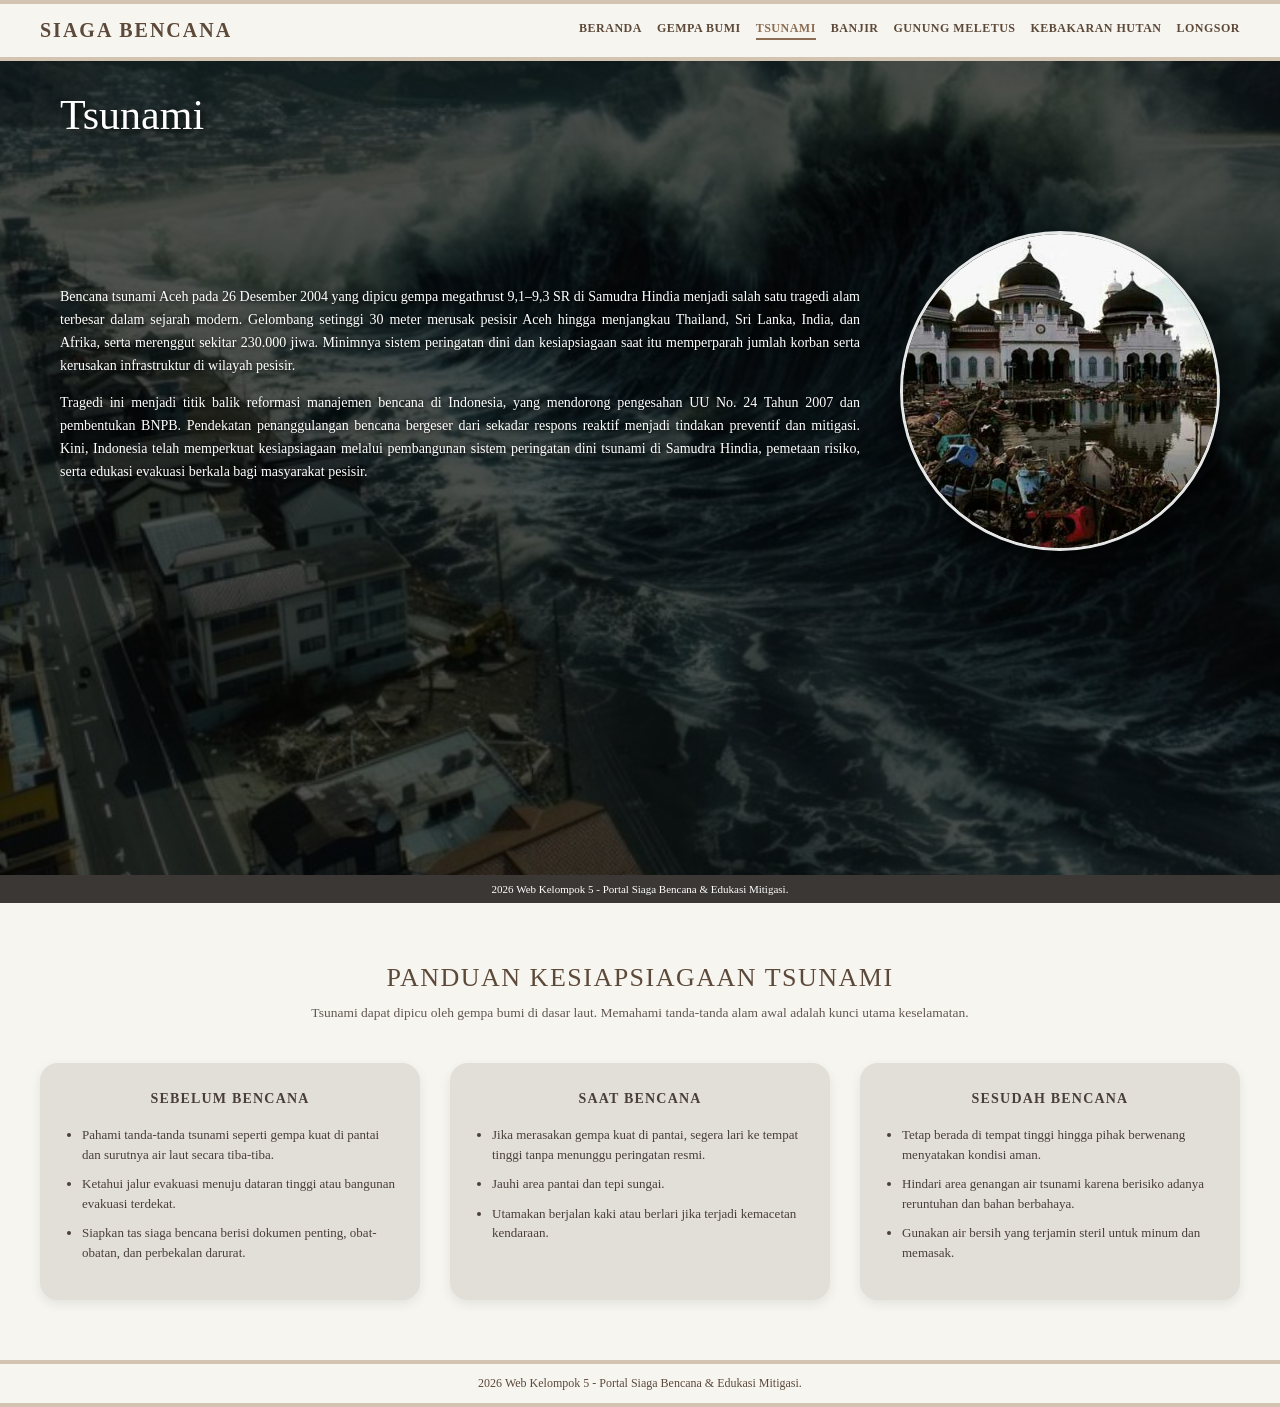
<file: pages/tsunami.html>
<!DOCTYPE html>
<html lang="id">

<head>
    <meta charset="UTF-8">
    <meta name="viewport" content="width=device-width, initial-scale=1.0">
    <title>Tsunami - SIAGA BENCANA</title>
    <link rel="stylesheet" href="../css/style1.css">
    <link rel="stylesheet" href="../css/responsif.css">
</head>

<body class="detail-page">

    <header class="navbar">
        <div class="logo">
            <h1>SIAGA BENCANA</h1>
        </div>
        <button class="menu-toggle" aria-label="Buka Menu" onclick="toggleMenu()">&#9776;</button>
        <nav class="nav-links" id="navMenu">
            <a href="../index.html">BERANDA</a>
            <a href="gempa.html">GEMPA BUMI</a>
            <a href="tsunami.html" class="active">TSUNAMI</a>
            <a href="banjir.html">BANJIR</a>
            <a href="gunung-meletus.html">GUNUNG MELETUS</a>
            <a href="kebakaran.html">KEBAKARAN HUTAN</a>
            <a href="longsor.html">LONGSOR</a>
        </nav>
    </header>

    <main>
        <!-- LAYAR 1: Hero Section (Background bg tsunami.jpg) -->
        <section class="hero-section bg-tsunami-hero">
            <div class="hero-content-wrapper">
                <h2 class="hero-title">Tsunami</h2>
                <br><br><br><br>
                <div class="hero-grid">
                    <!-- Teks Artikel di Kiri -->
                    <div class="article-text">
                        <p>Bencana tsunami Aceh pada 26 Desember 2004 yang dipicu gempa megathrust 9,1–9,3 SR di Samudra
                            Hindia menjadi salah satu tragedi alam terbesar dalam sejarah modern. Gelombang setinggi 30
                            meter merusak pesisir Aceh hingga menjangkau Thailand, Sri Lanka, India, dan Afrika, serta
                            merenggut sekitar 230.000 jiwa. Minimnya sistem peringatan dini dan kesiapsiagaan saat itu
                            memperparah jumlah korban serta kerusakan infrastruktur di wilayah pesisir.</p>
                        <p>Tragedi ini menjadi titik balik reformasi manajemen bencana di Indonesia, yang mendorong
                            pengesahan UU No. 24 Tahun 2007 dan pembentukan BNPB. Pendekatan penanggulangan bencana
                            bergeser dari sekadar respons reaktif menjadi tindakan preventif dan mitigasi. Kini,
                            Indonesia telah memperkuat kesiapsiagaan melalui pembangunan sistem peringatan dini tsunami
                            di Samudra Hindia, pemetaan risiko, serta edukasi evakuasi berkala bagi masyarakat pesisir.
                        </p>
                    </div>

                    <!-- Foto Lingkaran di Kanan -->
                    <div class="single-image-circle">
                        <img src="../Foto/tsunami aceh.jpg" alt="Tsunami Aceh">
                    </div>
                </div>
            </div>

            <div class="divider-bar">
                <p>2026 Web Kelompok 5 - Portal Siaga Bencana & Edukasi Mitigasi.</p>
            </div>
        </section>

        <!-- LAYAR 2: Panduan Mitigasi -->
        <section class="mitigation-section">
            <div class="container">
                <h2 class="section-title">PANDUAN KESIAPSIAGAAN TSUNAMI</h2>
                <p class="section-subtitle">Tsunami dapat dipicu oleh gempa bumi di dasar laut. Memahami tanda-tanda
                    alam awal adalah kunci utama keselamatan.</p>

                <div class="mitigation-cards">
                    <article class="mitigation-card">
                        <h3>SEBELUM BENCANA</h3>
                        <ul>
                            <li>Pahami tanda-tanda tsunami seperti gempa kuat di pantai dan surutnya air laut secara
                                tiba-tiba.</li>
                            <li>Ketahui jalur evakuasi menuju dataran tinggi atau bangunan evakuasi terdekat.</li>
                            <li>Siapkan tas siaga bencana berisi dokumen penting, obat-obatan, dan perbekalan darurat.
                            </li>
                        </ul>
                    </article>
                    <article class="mitigation-card">
                        <h3>SAAT BENCANA</h3>
                        <ul>
                            <li>Jika merasakan gempa kuat di pantai, segera lari ke tempat tinggi tanpa menunggu
                                peringatan resmi.</li>
                            <li>Jauhi area pantai dan tepi sungai.</li>
                            <li>Utamakan berjalan kaki atau berlari jika terjadi kemacetan kendaraan.</li>
                        </ul>
                    </article>
                    <article class="mitigation-card">
                        <h3>SESUDAH BENCANA</h3>
                        <ul>
                            <li>Tetap berada di tempat tinggi hingga pihak berwenang menyatakan kondisi aman.</li>
                            <li>Hindari area genangan air tsunami karena berisiko adanya reruntuhan dan bahan berbahaya.
                            </li>
                            <li>Gunakan air bersih yang terjamin steril untuk minum dan memasak.</li>
                        </ul>
                    </article>
                </div>
            </div>
        </section>
    </main>

    <footer>
        <p>2026 Web Kelompok 5 - Portal Siaga Bencana & Edukasi Mitigasi.</p>
    </footer>

    <script>
        function toggleMenu() {
            document.getElementById('navMenu').classList.toggle('show');
        }
    </script>
</body>

</html>
</file>
<file: css/style1.css>
/* =================================================== */
/* 1. RESET & STYLING DASAR                           */
/* =================================================== */
* {
    margin: 0;
    padding: 0;
    box-sizing: border-box;
    font-family: 'Georgia', 'Times New Roman', serif;
}

body {
    background-color: #f7f5f0;
    color: #4a3e3d;
    min-height: 100vh;
    display: flex;
    flex-direction: column;
}

/* Header & Navigasi Utama */
.navbar {
    display: flex;
    justify-content: space-between;
    align-items: center;
    padding: 15px 40px;
    border-top: 4px solid #d3c4b1;
    border-bottom: 4px solid #d3c4b1;
    background-color: #f7f5f0;
    position: relative;
    z-index: 100;
}

.logo h1 {
    font-size: 20px;
    letter-spacing: 2px;
    color: #5c4939;
    font-weight: bold;
}

.nav-links {
    display: flex;
    gap: 15px;
    flex-wrap: wrap;
}

.nav-links a {
    text-decoration: none;
    color: #5c4939;
    font-size: 12px;
    font-weight: bold;
    letter-spacing: 0.5px;
    transition: color 0.2s ease;
}

.nav-links a.active,
.nav-links a:hover {
    color: #8c6d53;
}

.menu-toggle {
    display: none;
    background: none;
    border: none;
    font-size: 24px;
    color: #5c4939;
    cursor: pointer;
}

/* =================================================== */
/* 2. STYLING KHUSUS HALAMAN BERANDA (index.html)     */
/* =================================================== */
/* Mengaktifkan scrollbar dan membiarkan tinggi fleksibel agar tidak terpotong */
body.home-page {
    min-height: 100vh;
    height: auto;
    display: flex;
    flex-direction: column;
    justify-content: space-between;
    margin: 0;
    overflow-y: auto; /* Memungkinkan scroll lancar */
}

.home-container {
    max-width: 1100px;
    margin: 0 auto;
    padding: 30px 20px 50px 20px;
    flex: 1;
    display: flex;
    flex-direction: column;
    justify-content: center;
    align-items: center;
    text-align: center;
}

.hero-text {
    text-align: center;
    max-width: 800px;
    margin: 0 auto 30px auto;
}

.hero-text h2 {
    font-size: 22px;
    letter-spacing: 1.5px;
    color: #5c4939;
    margin-bottom: 15px;
    font-weight: bold;
    text-transform: uppercase;
    line-height: 1.3;
}

.hero-text p {
    font-size: 14px;
    line-height: 1.6;
    color: #635851;
    max-width: 780px;
    margin: 0 auto;
}

.disaster-grid {
   display: grid;
    grid-template-columns: repeat(3, 1fr);
    gap: 30px;
    width: 100%;
    margin-bottom: 40px; /* Jarak antara kartu foto dan footer */
}

.card {
    width: 100%;
    border-radius: 18px;
    overflow: hidden;
    box-shadow: 0 10px 20px rgba(0, 0, 0, 0.25);
    transition: transform 0.3s ease, box-shadow 0.3s ease;
}

.card:hover {
    transform: translateY(-5px);
    box-shadow: 0 15px 25px rgba(0, 0, 0, 0.35);
}

.card img {
    width: 100%;
    height: 180px;
    object-fit: cover;
    display: block;
    border-radius: 18px;
}

/* Pengaturan khusus Footer di Beranda */
body.home-page footer {
    width: 100%;
    margin-top: auto; /* Memastikan footer selalu terdorong paling bawah */
    border-top: 4px solid #d3c4b1;
    border-bottom: 4px solid #d3c4b1;
    padding: 12px 0;
    text-align: center;
    background-color: #f7f5f0;
    font-size: 12px;
    color: #5c4939;
}

/* =================================================== */
/* 3. LAYAR 1 HERO SECTION (PAGES DETAIL BENCANA)     */
/* =================================================== */
.hero-section {
    width: 100%;
    min-height: calc(100vh - 58px);
    position: relative;
    background-size: cover !important;
    background-position: center center !important;
    background-repeat: no-repeat !important;
    display: flex;
    flex-direction: column;
    justify-content: space-between;
}

/* Foto Background Utama */
.bg-gempa-hero { background-image: url('../Foto/bg gempa bumi.jpg'); }
.bg-tsunami-hero { background-image: url('../Foto/bg tsunami.jpg'); }
.bg-banjir-hero { background-image: url('../Foto/bg banjir.jpg'); }
.bg-gunung-hero { background-image: url('../Foto/bg gunung meletus.jpg'); }
.bg-kebakaran-hero { background-image: url('../Foto/bg kebakaran hutan.jpg'); }
.bg-longsor-hero { background-image: url('../Foto/bg longsor.jpg'); }

/* Overlay Transparan Gelap Tanpa Blur Warna Krem */
.hero-content-wrapper {
    background: rgba(0, 0, 0, 0.65);
    width: 100%;
    flex: 1;
    padding: 20px 60px 30px 60px;
    display: flex;
    flex-direction: column;
    justify-content: flex-start;
}

.hero-title {
    font-size: 42px;
    font-weight: normal;
    color: #ffffff;
    margin-top: 10px;
    margin-bottom: 20px;
    text-shadow: 2px 2px 6px rgba(0, 0, 0, 0.8);
}

.hero-grid {
    display: flex;
    gap: 40px;
    align-items: center;
    max-width: 1250px;
}

/* Kontainer 2 Foto Sisi Kiri (Gempa & Kebakaran) */
.side-images {
    display: flex;
    flex-direction: column;
    gap: 20px;
    width: 360px;
    flex-shrink: 0;
}

.side-images img {
    width: 100%;
    height: 220px;
    object-fit: cover;
    border-radius: 16px;
    box-shadow: 0 10px 25px rgba(0, 0, 0, 0.7);
    border: 2px solid rgba(255, 255, 255, 0.85);
}

/* Foto Lingkaran (Tsunami & Longsor) */
.single-image-circle {
    width: 320px;
    height: 320px;
    flex-shrink: 0;
}

.single-image-circle img {
    width: 100%;
    height: 100%;
    object-fit: cover;
    border-radius: 50%;
    border: 3px solid rgba(255, 255, 255, 0.9);
    box-shadow: 0 10px 25px rgba(0, 0, 0, 0.6);
}

/* 3 Foto Berjejer (Banjir) */
.triple-images-row {
    display: flex;
    justify-content: center;
    gap: 25px;
    margin-bottom: 25px;
}

.triple-images-row img {
    width: 280px;
    height: 200px;
    object-fit: cover;
    border-radius: 16px;
    border: 2px solid rgba(255, 255, 255, 0.85);
    box-shadow: 0 8px 20px rgba(0, 0, 0, 0.5);
}

.article-text-center {
    text-align: center;
    max-width: 1000px;
    margin: 0 auto;
}

.article-text-center p {
    font-size: 14.5px;
    line-height: 1.65;
    margin-bottom: 14px;
    color: #ffffff;
    text-shadow: 1px 1px 4px rgba(0, 0, 0, 0.9);
}

/* Grid 4 Gunung (Gunung Meletus) */
.volcano-grid {
    display: grid;
    grid-template-columns: repeat(4, 1fr);
    gap: 20px;
    max-width: 1100px;
    margin: 0 auto 25px auto;
}

.volcano-item {
    text-align: center;
    color: #ffffff;
}

.volcano-item h4 {
    font-size: 13px;
    letter-spacing: 1px;
    margin-bottom: 8px;
    text-shadow: 1px 1px 3px rgba(0, 0, 0, 0.8);
}

.volcano-item img {
    width: 100%;
    height: 180px;
    object-fit: cover;
    border-radius: 12px;
    border: 2px solid rgba(255, 255, 255, 0.85);
    box-shadow: 0 6px 16px rgba(0, 0, 0, 0.5);
    margin-bottom: 6px;
}

.volcano-item span {
    font-size: 14px;
    font-weight: bold;
    text-shadow: 1px 1px 3px rgba(0, 0, 0, 0.8);
}

/* Teks Artikel Standar */
.article-text {
    flex: 1;
}

.article-text p {
    font-size: 14px;
    line-height: 1.65;
    margin-bottom: 14px;
    text-align: justify;
    color: #ffffff;
    text-shadow: 1px 1px 4px rgba(0, 0, 0, 0.9);
}

/* Garis Batas Gelap Pemisah Layar */
.divider-bar {
    background-color: #3b3735;
    color: #ffffff;
    text-align: center;
    padding: 8px 0;
    font-size: 11px;
    width: 100%;
}

/* =================================================== */
/* 4. LAYAR 2 SECTION MITIGASI (PANDUAN KESIAPSIAGAAN) */
/* =================================================== */
.mitigation-section {
    background-color: #f7f5f0;
    padding: 60px 40px;
}

.container {
    max-width: 1200px;
    margin: 0 auto;
}

.section-title {
    text-align: center;
    font-size: 26px;
    letter-spacing: 1.5px;
    color: #5c4939;
    margin-bottom: 10px;
    font-weight: normal;
    text-transform: uppercase;
}

.section-subtitle {
    text-align: center;
    font-size: 13.5px;
    color: #635851;
    max-width: 750px;
    margin: 0 auto 40px auto;
    line-height: 1.5;
}

.mitigation-cards {
    display: grid;
    grid-template-columns: repeat(3, 1fr);
    gap: 30px;
}

.mitigation-card {
    background-color: #e2ded8;
    padding: 28px 22px;
    border-radius: 18px;
    box-shadow: 0 4px 12px rgba(0, 0, 0, 0.08);
}

.mitigation-card h3 {
    text-align: center;
    font-size: 14px;
    letter-spacing: 1.2px;
    color: #4a3e3d;
    margin-bottom: 18px;
    font-weight: bold;
}

.mitigation-card ul {
    padding-left: 20px;
}

.mitigation-card li {
    font-size: 13px;
    line-height: 1.5;
    margin-bottom: 10px;
    color: #4a3e3d;
}

/* Footer Utama Standar Halaman Detail */
footer {
    border-top: 4px solid #d3c4b1;
    border-bottom: 4px solid #d3c4b1;
    padding: 12px 0;
    text-align: center;
    background-color: #f7f5f0;
    font-size: 12px;
    color: #5c4939;
}

/* =================================================== */
/* ANIMASI EFEK INTERAKTIF & VISUAL                    */
/* =================================================== */

/* 1. Animasi Denyut Halus pada Logo Header */
.logo h1 {
    animation: pulseLogo 4s ease-in-out infinite;
}

@keyframes pulseLogo {
    0%, 100% {
        transform: scale(1);
    }
    50% {
        transform: scale(1.03);
    }
}

/* 2. Animasi Garis Bawah Navigasi saat Hover */
.nav-links a {
    position: relative;
    padding-bottom: 4px;
}

.nav-links a::after {
    content: '';
    position: absolute;
    width: 0%;
    height: 2px;
    bottom: 0;
    left: 0;
    background-color: #8c6d53;
    transition: width 0.3s ease;
}

.nav-links a:hover::after,
.nav-links a.active::after {
    width: 100%;
}

/* 3. Animasi Zoom & Kilauan Lembut pada Foto Artikel/Galeri */
.triple-images-row img,
.side-images img,
.single-image-circle img,
.volcano-item img {
    transition: transform 0.4s ease, filter 0.4s ease, box-shadow 0.4s ease;
}

.triple-images-row img:hover,
.side-images img:hover,
.single-image-circle img:hover,
.volcano-item img:hover {
    transform: scale(1.04) translateY(-4px);
    filter: brightness(1.08);
    box-shadow: 0 14px 28px rgba(0, 0, 0, 0.6);
}

/* 4. Animasi Fade-In Halus untuk Judul Hero saat Halaman Dimuat */
.hero-title {
    animation: fadeInTitle 1.2s ease-out forwards;
    animation-delay: 0.2s;
}

@keyframes fadeInTitle {
    from {
        opacity: 0;
        transform: translateY(-40px); /* Mulai dari posisi 30px di bawah */
    }
    to {
        opacity: 1;
        transform: translateY(0);    /* Bergeser ke posisi normal */
    }
}

/* 5. Animasi Teks Paragraf Muncul Perlahan */
.article-text-center p,
.article-text p{
    animation: fadeInText 1.5s ease-out forwards;
    animation-delay: 0.5s;
}

@keyframes fadeInText {
    from {
        opacity: 0;
        transform: translateY(20px); /* Mulai dari posisi 20px di bawah */
    }
    to {
        opacity: 1;
        transform: translateY(0);
    }
}

/* 1. Beranda (index.html) - Kartu bencana muncul berurutan */
.card:nth-child(1) { 
    animation: fadeInImage 1s ease-out forwards;
    animation-delay: 0.2s;
    opacity: 0;
}
.card:nth-child(2) { 
    animation: fadeInImage 1s ease-out forwards; 
    animation-delay: 0.4s; 
    opacity: 0; 
}
.card:nth-child(3) { 
    animation: fadeInImage 1s ease-out forwards; 
    animation-delay: 0.6s; 
    opacity: 0; 
}
.card:nth-child(4) { 
    animation: fadeInImage 1s ease-out forwards;
    animation-delay: 0.8s;
    opacity: 0;
}
.card:nth-child(5) { 
    animation: fadeInImage 1s ease-out forwards;
    animation-delay: 1s;
    opacity: 0;
}
.card:nth-child(6) { 
    animation: fadeInImage 1s ease-out forwards;
    animation-delay: 1.2s;
    opacity: 0;
}

/* 2. Halaman Detail (Gempa & Kebakaran - 2 Foto Samping) */
.side-images img:nth-child(1) { 
    animation: fadeInImage 1s ease-out forwards; 
    animation-delay: 0.3s; 
    opacity: 0; 
}
.side-images img:nth-child(2) { 
    animation: fadeInImage 1s ease-out forwards; 
    animation-delay: 0.5s; 
    opacity: 0; 
}

/* 3. Halaman Detail (Banjir - 3 Foto Berjejer) */
.triple-images-row img:nth-child(1) { 
    animation: fadeInImage 1s ease-out forwards; 
    animation-delay: 0.3s; 
    opacity: 0; 
}
.triple-images-row img:nth-child(2) { 
    animation: fadeInImage 1s ease-out forwards; 
    animation-delay: 0.5s; 
    opacity: 0; 
}
.triple-images-row img:nth-child(3) { 
    animation: fadeInImage 1s ease-out forwards; 
    animation-delay: 0.7s; 
    opacity: 0; 
}

/* 4. Halaman Detail (Gunung Meletus - 4 Foto Grid) */
.volcano-item:nth-child(1) img { 
    animation: fadeInImage 1s ease-out forwards;
     animation-delay: 0.2s; 
     opacity: 0; 
    }
.volcano-item:nth-child(2) img { 
    animation: fadeInImage 1s ease-out forwards; 
    animation-delay: 0.4s; 
    opacity: 0; 
}
.volcano-item:nth-child(3) img {
    animation: fadeInImage 1s ease-out forwards; 
    animation-delay: 0.6s; 
    opacity: 0; 
}
.volcano-item:nth-child(4) img { 
    animation: fadeInImage 1s ease-out forwards; 
    animation-delay: 0.8s; 
    opacity: 0; 
}

/* 5. Foto Tunggal / Lingkaran (Tsunami & Longsor) */
.single-image-circle img {
    animation: fadeInImage 1s ease-out forwards;
    animation-delay: 0.3s;
    opacity: 0;
}

/* Animasi umum untuk foto muncul dari bawah */
@keyframes fadeInImage {
    from {
        opacity: 0;
        transform: translateY(30px);
    }
    to {
        opacity: 1;
        transform: translateY(0);
    }
}
</file>
<file: css/responsif.css>
/* =================================================== */
/* 1. DESKTOP VIEWPORT (1440px) & LAYAR LEBAR          */
/* =================================================== */
@media screen and (min-width: 1024px) {
    /* Menjaga navigasi desktop tetap muncul & rapi */
    .menu-toggle {
        display: none !important;
    }

    .nav-links {
        display: flex !important;
        position: static;
        flex-direction: row;
        background: none;
        box-shadow: none;
        padding: 0;
    }

    /* Memastikan layout beranda 3 kolom presisi pada 1440px */
    .disaster-grid {
        grid-template-columns: repeat(3, 1fr);
        gap: 30px;
    }

    /* Memastikan layout mitigasi 3 kolom */
    .mitigation-cards {
        grid-template-columns: repeat(3, 1fr);
        gap: 30px;
    }
}

/* =================================================== */
/* 2. TABLET VIEWPORT (Pengujian 768px)               */
/* =================================================== */
@media screen and (max-width: 1023px) {
    /* Transisi Navbar ke Hamburger Menu */
    .navbar {
        padding: 15px 30px;
    }

    .menu-toggle {
        display: block;
    }

    .nav-links {
        display: none;
        flex-direction: column;
        width: 100%;
        position: absolute;
        top: 100%;
        left: 0;
        background-color: #f7f5f0;
        border-bottom: 4px solid #d3c4b1;
        padding: 18px 30px;
        gap: 14px;
    }

    .nav-links.show {
        display: flex !important;
    }

    /* Beranda (index.html) di Tablet 768px */
    body.home-page {
        min-height: 100vh;
        height: auto;
        overflow-y: auto;
    }

    .home-container {
        padding: 30px 20px 40px 20px;
    }

    .disaster-grid {
        grid-template-columns: repeat(2, 1fr); /* 2 Kolom untuk Tablet */
        gap: 24px;
        margin-bottom: 35px;
    }

    .card img {
        height: 180px;
    }

    /* Detail Pages di Tablet 768px */
    .hero-content-wrapper {
        padding: 25px 35px;
    }

    .hero-title {
        font-size: 34px;
    }

    .hero-grid {
        flex-direction: column;
        gap: 25px;
    }

    .side-images {
        flex-direction: row;
        width: 100%;
    }

    .side-images img {
        height: 180px;
    }

    .single-image-circle {
        width: 260px;
        height: 260px;
        margin: 0 auto;
    }

    .triple-images-row img {
        width: 31%;
        height: 160px;
    }

    .volcano-grid {
        grid-template-columns: repeat(2, 1fr);
        gap: 18px;
    }

    /* Layar 2 Mitigasi di Tablet */
    .mitigation-section {
        padding: 50px 30px;
    }

    .mitigation-cards {
        grid-template-columns: repeat(2, 1fr);
        gap: 22px;
    }
}

/* =================================================== */
/* 3. SMARTPHONE VIEWPORT (Pengujian 375px & HP Kecil) */
/* =================================================== */
@media screen and (max-width: 600px) {
    /* Navbar HP 375px */
    .navbar {
        padding: 12px 18px;
    }

    .logo h1 {
        font-size: 16px;
        letter-spacing: 1px;
    }

    /* Beranda (index.html) di HP 375px */
    .hero-text h2 {
        font-size: 16px;
    }

    .hero-text p {
        font-size: 12.5px;
        margin-bottom: 25px;
    }

    /* Mengecilkan grid & foto di beranda HP */
.disaster-grid {
    grid-template-columns: repeat(3, 1fr) !important; /* Tetap 3 kolom menyamping */
    gap: 10px !important; /* Jarak antar foto diperkecil */
}

.card img {
    height: 90px !important; /* Foto dibuat lebih pendek agar pas & tidak makan tempat */
    border-radius: 10px;
}

    /* Detail Pages di HP 375px */
    .hero-content-wrapper {
        padding: 20px 16px;
    }

    .hero-title {
        font-size: 26px;
        text-align: center;
        margin-bottom: 15px;
    }

    /* Mengubah arah layout agar FOTO DI ATAS dan TEKS DI BAWAH */
.hero-grid {
    flex-direction: column !important; /* Memaksa elemen menyusun ke bawah (foto dulu baru teks) */
    align-items: center;
    gap: 15px;
}

.article-text {
    width: 100%;
}

.article-text p {
    text-align: center; /* Teks artikel dibuat rata tengah di HP */
}

    /* Foto Samping (Gempa & Kebakaran) diperkecil */
.side-images {
    width: 100% !important;
    margin: 0 auto;
}

.side-images img {
    height: 110px !important;
}

    /* Foto Lingkaran (Tsunami & Longsor) diperkecil */
.single-image-circle {
    width: 160px !important;
    height: 160px !important;
    margin: 0 auto;
}

    /* 3 Foto Berjejer (Banjir) diperkecil */
.triple-images-row img {
    width: 30% !important;
    border-radius: 8px;
    flex-direction: column !important; /* Memaksa elemen menyusun ke bawah (foto dulu baru teks) */
}

    .triple-images-row img {
        width: 100%;
        height: 160px;
    }

    .volcano-grid {
        grid-template-columns: 1fr;
    }

    .volcano-item img {
        height: 180px;
    }

    .article-text p,
    .article-text-center p {
        font-size: 13px;
        line-height: 1.6;
        text-align: left;
    }

    /* Layar 2 Mitigasi di HP 375px */
    .mitigation-section {
        padding: 40px 16px;
    }

    .section-title {
        font-size: 20px;
    }

    .section-subtitle {
        font-size: 12px;
        margin-bottom: 25px;
    }

    .mitigation-cards {
        grid-template-columns: 1fr; /* 1 Kolom Penuh */
        gap: 16px;
    }

    .mitigation-card {
        padding: 20px 16px;
    }

    footer {
        font-size: 11px;
        padding: 10px 15px;
    }
}
</file>
